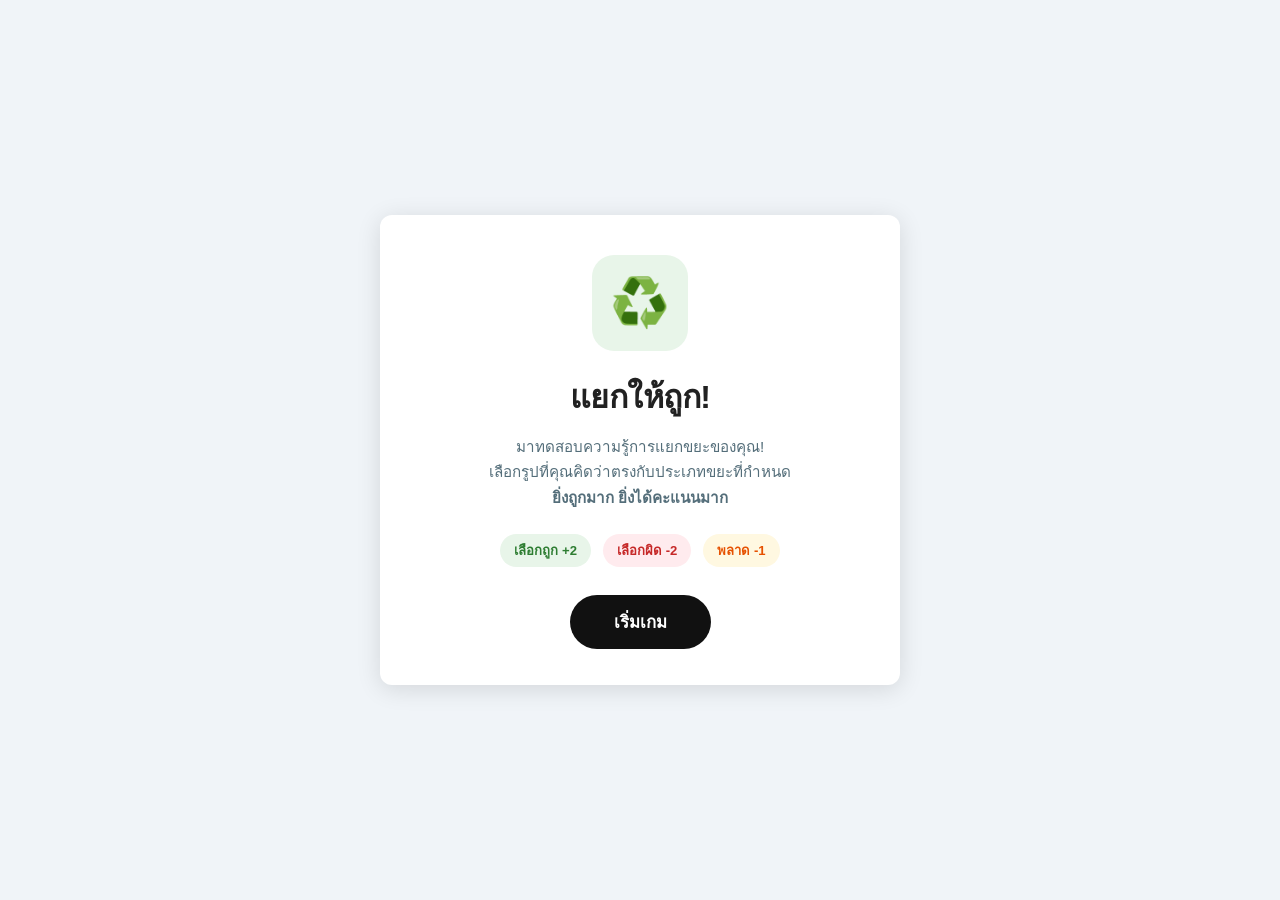
<file: index.html>
<!DOCTYPE html>
<html lang="th">
<head>
  <meta charset="UTF-8" />
  <meta name="viewport" content="width=device-width, initial-scale=1.0" />
  <title>แยกให้ถูก! - </title>
  <link rel="stylesheet" href="style.css" />
</head>
<body>

  <!-- ══════════════════════════════════════════
       หน้า 1: START SCREEN
  ══════════════════════════════════════════ -->
  <div id="start-screen" class="screen active">
    <div class="start-card">
      <div class="logo-wrap">
        <span class="logo-emoji">♻️</span>
      </div>
      <h1 class="game-title">แยกให้ถูก!</h1>
      <p class="game-desc">
        มาทดสอบความรู้การแยกขยะของคุณ!<br />
        เลือกรูปที่คุณคิดว่าตรงกับประเภทขยะที่กำหนด<br />
        <strong>ยิ่งถูกมาก ยิ่งได้คะแนนมาก</strong>
      </p>
      <div class="score-legend">
        <div class="legend-item correct">เลือกถูก&nbsp;<span>+2</span></div>
        <div class="legend-item wrong">เลือกผิด&nbsp;<span>-2</span></div>
        <div class="legend-item missed">พลาด&nbsp;<span>-1</span></div>
      </div>
      <button id="btn-start" class="btn btn-primary btn-lg">เริ่มเกม</button>
      <div id="loading-msg" class="loading-msg hidden">
        <span class="spinner"></span> กำลังโหลดโจทย์…
      </div>
    </div>
  </div>

  <!-- ══════════════════════════════════════════
       หน้า 2: GAME SCREEN
  ══════════════════════════════════════════ -->
  <div id="game-screen" class="screen">
    <div class="captcha-card">

      <!-- Header -->
      <div class="captcha-header">
        <div class="captcha-prompt">
          <span class="prompt-label">เลือกทุกช่องที่เป็น</span>
          <span id="question-text" class="prompt-question">ขยะอินทรีย์</span>
        </div>
        <div class="captcha-meta">
          <div class="round-badge">รอบ <span id="round-current">1</span>/<span id="round-total">1</span></div>
          <div class="score-display">คะแนน: <strong id="score-display">0</strong></div>
        </div>
      </div>

      <!-- Image Grid -->
      <div id="image-grid" class="image-grid"></div>

      <!-- Footer -->
      <div class="captcha-footer">
        <div class="footer-left">
          <button id="btn-info" class="btn-icon" title="วิธีเล่น">ℹ️</button>
        </div>
        <button id="btn-confirm" class="btn btn-confirm">ยืนยัน</button>
      </div>

    </div>
  </div>

  <!-- ══════════════════════════════════════════
       หน้า 3: ROUND RESULT SCREEN
  ══════════════════════════════════════════ -->
  <div id="result-screen" class="screen">
    <div class="result-card">
      <h2 class="result-title">ผลรอบที่ <span id="result-round-num">1</span></h2>
      <p class="result-category">หมวด: <strong id="result-category-text">ขยะอินทรีย์</strong></p>

      <div id="result-items" class="result-items"></div>

      <div class="result-summary">
        <span>คะแนนรอบนี้: </span>
        <strong id="result-round-score" class="round-score-val">0</strong>
      </div>

      <button id="btn-next" class="btn btn-primary">รอบถัดไป ›</button>
    </div>
  </div>

  <!-- ══════════════════════════════════════════
       หน้า 4: FINAL SCREEN (ลงทะเบียน + Leaderboard)
  ══════════════════════════════════════════ -->
  <div id="final-screen" class="screen">
    <div class="final-card">
      <div class="final-top">
        <div class="trophy">🏆</div>
        <h2 class="final-title">จบเกม!</h2>
        <div class="final-score-box">
          <div class="final-score-num" id="final-score">0</div>
          <div class="final-score-label">คะแนน</div>
        </div>
        <div class="final-stats">
          <span class="stat correct">✅ ถูก: <strong id="stat-correct">0</strong></span>
          <span class="stat wrong">❌ ผิด: <strong id="stat-wrong">0</strong></span>
          <span class="stat missed">⚠️ พลาด: <strong id="stat-missed">0</strong></span>
        </div>
      </div>

      <!-- ฟอร์มบันทึกคะแนน -->
      <div id="register-form" class="register-form">
        <h3>บันทึกคะแนนของคุณ</h3>
        <div class="form-group">
          <label for="input-name">ชื่อ</label>
          <input id="input-name" type="text" placeholder="ชื่อ-นามสกุล" maxlength="50" />
        </div>
        <div class="form-group">
          <label for="input-phone">เบอร์โทรศัพท์</label>
          <input id="input-phone" type="tel" placeholder="0812345678" maxlength="10" pattern="[0-9]{10}" />
        </div>
        <div id="form-error" class="form-error hidden"></div>
        <button id="btn-save" class="btn btn-primary btn-full">บันทึกคะแนน</button>
        <button id="btn-anonymous" class="btn btn-outline btn-full">ไม่ระบุตัวตน</button>
        <div id="save-loading" class="loading-msg hidden">
          <span class="spinner"></span> กำลังบันทึก…
        </div>
      </div>

      <!-- Leaderboard -->
      <div id="leaderboard-section" class="leaderboard-section hidden">
        <div id="player-rank-msg" class="player-rank-msg hidden"></div>
        <h3>🏅 Top 10</h3>
        <ol id="leaderboard-list" class="leaderboard-list"></ol>
        <button id="btn-replay" class="btn btn-outline btn-full">เล่นอีกครั้ง</button>
      </div>
    </div>
  </div>

  <!-- ══════════════════════════════════════════
       MODAL: วิธีเล่น
  ══════════════════════════════════════════ -->
  <div id="info-modal" class="modal-overlay hidden">
    <div class="modal-box">
      <h3>วิธีเล่น</h3>
      <ul>
        <li>อ่านโจทย์ด้านบน เช่น <em>"เลือกทุกช่องที่เป็น ขยะอินทรีย์"</em></li>
        <li>คลิกรูปที่คิดว่าตรงกับประเภทที่ถาม (คลิกซ้ำเพื่อยกเลิก)</li>
        <li>กด <strong>ยืนยัน</strong> เพื่อส่งคำตอบ</li>
        <li>เลือกถูก <span class="badge-correct">+2</span>, เลือกผิด <span class="badge-wrong">-1</span>, พลาดรูปที่ถูก <span class="badge-missed">-1</span></li>
      </ul>
      <button id="btn-close-info" class="btn btn-outline">ปิด</button>
    </div>
  </div>

  <script src="app.js"></script>
</body>
</html>
</file>
<file: style.css>
/* ── Reset & Base ─────────────────────────────────────────── */
*, *::before, *::after { box-sizing: border-box; margin: 0; padding: 0; }

:root {
  --green:    #2E7D32;
  --green-lt: #4CAF50;
  --blue:     #1565C0;
  --red:      #C62828;
  --orange:   #E65100;
  --grey:     #546E7A;
  --bg:       #f0f4f8;
  --card-bg:  #ffffff;
  --text:     #212121;
  --text-sub: #546E7A;
  --radius:   12px;
  --shadow:   0 4px 24px rgba(0,0,0,.12);
  --trans:    .18s ease;
}

body {
  font-family: 'Segoe UI', 'Noto Sans Thai', sans-serif;
  background: var(--bg);
  color: var(--text);
  min-height: 100vh;
  display: flex;
  align-items: center;
  justify-content: center;
  padding: 16px;
}

/* ── Screens ──────────────────────────────────────────────── */
.screen { display: none; width: 100%; max-width: 520px; animation: fadeIn .25s ease; }
.screen.active { display: flex; justify-content: center; }

@keyframes fadeIn { from { opacity: 0; transform: translateY(10px); } to { opacity: 1; transform: none; } }

/* ══════════════════════════════════════════
   SCREEN 1 — START
══════════════════════════════════════════ */
.start-card {
  background: var(--card-bg);
  border-radius: var(--radius);
  box-shadow: var(--shadow);
  padding: 40px 32px 36px;
  text-align: center;
  width: 100%;
}

.logo-wrap {
  width: 96px; height: 96px;
  background: #e8f5e9;
  border-radius: 22px;
  display: flex; align-items: center; justify-content: center;
  margin: 0 auto 20px;
}
.logo-img   { width: 64px; height: 64px; object-fit: contain; }
.logo-emoji { font-size: 3rem; line-height: 1; }

.game-title { font-size: 2rem; font-weight: 800; letter-spacing: -.5px; margin-bottom: 12px; }

.game-desc {
  font-size: .95rem; color: var(--text-sub);
  line-height: 1.65; margin-bottom: 24px;
}

.score-legend {
  display: flex; justify-content: center; gap: 12px;
  margin-bottom: 28px; flex-wrap: wrap;
}
.legend-item {
  padding: 6px 14px; border-radius: 20px;
  font-size: .82rem; font-weight: 600;
}
.legend-item.correct { background: #e8f5e9; color: var(--green); }
.legend-item.wrong   { background: #ffebee; color: var(--red); }
.legend-item.missed  { background: #fff8e1; color: var(--orange); }

/* ══════════════════════════════════════════
   SCREEN 2 — GAME
══════════════════════════════════════════ */
.captcha-card {
  background: var(--card-bg);
  border-radius: var(--radius);
  box-shadow: var(--shadow);
  overflow: hidden;
  width: 100%;
  border: 1.5px solid #e0e0e0;
}

/* Header */
.captcha-header {
  background: var(--green);
  color: #fff;
  padding: 14px 16px 12px;
  display: flex;
  justify-content: space-between;
  align-items: flex-start;
  gap: 12px;
}
.captcha-prompt { flex: 1; }
.prompt-label   { display: block; font-size: .78rem; opacity: .85; margin-bottom: 2px; }
.prompt-question { font-size: 1.45rem; font-weight: 800; line-height: 1.2; }

.captcha-meta { text-align: right; flex-shrink: 0; }
.round-badge {
  font-size: .78rem; background: rgba(255,255,255,.2);
  border-radius: 20px; padding: 3px 10px; margin-bottom: 4px;
}
.score-display { font-size: .9rem; font-weight: 700; }

/* Image Grid */
.image-grid {
  display: grid;
  gap: 2px;
  background: #e0e0e0;
}
.image-grid.cols-3 { grid-template-columns: repeat(3, 1fr); }
.image-grid.cols-4 { grid-template-columns: repeat(4, 1fr); }

.grid-cell {
  position: relative;
  aspect-ratio: 1;
  cursor: pointer;
  overflow: hidden;
  background: #f5f5f5;
  transition: filter var(--trans);
}
.grid-cell img {
  width: 100%; height: 100%;
  object-fit: cover;
  display: block;
  transition: transform var(--trans);
  pointer-events: none;
}
.grid-cell:hover img { transform: scale(1.04); }

/* Selected state */
.grid-cell.selected::after {
  content: '✓';
  position: absolute; inset: 0;
  background: rgba(46,125,50,.55);
  color: #fff;
  font-size: 2.2rem;
  font-weight: 900;
  display: flex; align-items: center; justify-content: center;
  border: 3px solid var(--green-lt);
}

/* Image label */
.grid-cell .cell-label {
  position: absolute; bottom: 0; left: 0; right: 0;
  background: rgba(0,0,0,.55);
  color: #fff;
  font-size: .68rem;
  padding: 3px 6px;
  text-align: center;
  opacity: 0;
  transition: opacity var(--trans);
  pointer-events: none;
}
.grid-cell:hover .cell-label { opacity: 1; }

/* Footer */
.captcha-footer {
  padding: 12px 16px;
  display: flex;
  justify-content: space-between;
  align-items: center;
  border-top: 1px solid #eeeeee;
}
.btn-icon {
  background: none; border: none; cursor: pointer;
  font-size: 1.3rem; padding: 4px;
  opacity: .7; transition: opacity var(--trans);
}
.btn-icon:hover { opacity: 1; }

.btn-confirm {
  background: var(--green);
  color: #fff;
  border: none;
  border-radius: 24px;
  padding: 10px 32px;
  font-size: 1rem;
  font-weight: 700;
  cursor: pointer;
  transition: background var(--trans), transform var(--trans);
}
.btn-confirm:hover  { background: #1b5e20; }
.btn-confirm:active { transform: scale(.97); }

/* ══════════════════════════════════════════
   SCREEN 3 — ROUND RESULT
══════════════════════════════════════════ */
.result-card {
  background: var(--card-bg);
  border-radius: var(--radius);
  box-shadow: var(--shadow);
  padding: 28px 24px 32px;
  width: 100%;
}
.result-title { font-size: 1.35rem; font-weight: 800; margin-bottom: 4px; }
.result-category { color: var(--text-sub); font-size: .9rem; margin-bottom: 20px; }

.result-items {
  display: flex; flex-direction: column; gap: 8px;
  margin-bottom: 20px;
  max-height: 340px; overflow-y: auto;
}
.result-item {
  display: flex; align-items: center; gap: 10px;
  padding: 8px 12px;
  border-radius: 8px;
  font-size: .9rem;
}
.result-item img {
  width: 48px; height: 48px; object-fit: cover;
  border-radius: 6px; flex-shrink: 0;
}
.result-item.item-correct { background: #e8f5e9; }
.result-item.item-wrong   { background: #ffebee; }
.result-item.item-missed  { background: #fff8e1; }
.result-item.item-ok      { background: #f5f5f5; }

.item-icon  { font-size: 1.1rem; flex-shrink: 0; }
.item-name  { flex: 1; }
.item-delta {
  font-weight: 700; font-size: .9rem; flex-shrink: 0;
  min-width: 36px; text-align: right;
}
.item-delta.pos { color: var(--green); }
.item-delta.neg { color: var(--red); }
.item-delta.zer { color: var(--text-sub); }

.result-summary {
  border-top: 1px solid #eee;
  padding-top: 14px;
  font-size: 1rem;
  margin-bottom: 20px;
}
.round-score-val {
  font-size: 1.4rem;
  margin-left: 6px;
}

/* ══════════════════════════════════════════
   SCREEN 4 — FINAL
══════════════════════════════════════════ */
.final-card {
  background: var(--card-bg);
  border-radius: var(--radius);
  box-shadow: var(--shadow);
  padding: 32px 28px 36px;
  width: 100%;
}
.final-top { text-align: center; margin-bottom: 28px; }
.trophy { font-size: 3rem; margin-bottom: 8px; }
.final-title { font-size: 1.6rem; font-weight: 800; margin-bottom: 16px; }

.final-score-box {
  display: inline-block;
  background: #e8f5e9;
  border-radius: 16px;
  padding: 16px 32px;
  margin-bottom: 16px;
}
.final-score-num { font-size: 3rem; font-weight: 900; color: var(--green); line-height: 1; }
.final-score-label { font-size: .85rem; color: var(--text-sub); margin-top: 4px; }

.final-stats {
  display: flex; justify-content: center; gap: 16px;
  flex-wrap: wrap; font-size: .88rem;
}
.final-stats .stat { padding: 4px 12px; border-radius: 20px; background: #f5f5f5; }

/* Register form */
.register-form h3 { font-size: 1rem; margin-bottom: 16px; }
.form-group { margin-bottom: 14px; }
.form-group label {
  display: block; font-size: .82rem;
  font-weight: 600; color: var(--text-sub); margin-bottom: 5px;
}
.form-group input {
  width: 100%;
  padding: 11px 14px;
  border: 1.5px solid #cfd8dc;
  border-radius: 8px;
  font-size: .95rem;
  transition: border-color var(--trans);
  outline: none;
}
.form-group input:focus { border-color: var(--green); }
.form-error {
  background: #ffebee; color: var(--red);
  padding: 8px 12px; border-radius: 8px;
  font-size: .85rem; margin-bottom: 12px;
}

/* Leaderboard */
.leaderboard-section { margin-top: 24px; }
.leaderboard-section h3 { font-size: 1rem; margin-bottom: 12px; }
.leaderboard-list { padding-left: 0; list-style: none; }
.leaderboard-list li {
  display: flex; align-items: center; justify-content: space-between;
  padding: 9px 12px;
  border-radius: 8px;
  font-size: .9rem;
  border-bottom: 1px solid #f5f5f5;
}
.leaderboard-list li:nth-child(1) { background: #fff9c4; font-weight: 700; }
.leaderboard-list li:nth-child(2) { background: #f5f5f5; }
.leaderboard-list li:nth-child(3) { background: #fbe9e7; }
.lb-rank  { width: 28px; font-weight: 700; color: var(--text-sub); }
.lb-name  { flex: 1; }
.lb-score { font-weight: 700; color: var(--green); }
.lb-tie   { font-size: .78rem; font-weight: 400; color: var(--grey); }

.player-rank-msg {
  background: #e8f5e9;
  color: #2E7D32;
  border-radius: 10px;
  padding: 12px 16px;
  font-size: .95rem;
  font-weight: 700;
  text-align: center;
  margin-bottom: 16px;
}

/* ══════════════════════════════════════════
   SHARED BUTTONS
══════════════════════════════════════════ */
.btn {
  display: inline-block; cursor: pointer;
  border: none; border-radius: 28px;
  font-weight: 700; font-size: .95rem;
  transition: background var(--trans), transform var(--trans), opacity var(--trans);
  padding: 12px 28px;
}
.btn:active { transform: scale(.97); }

.btn-primary  { background: #111; color: #fff; }
.btn-primary:hover { background: #333; }

.btn-outline  { background: transparent; color: #333; border: 2px solid #ccc; }
.btn-outline:hover { border-color: #888; }

.btn-lg   { padding: 14px 44px; font-size: 1.05rem; }
.btn-full { display: block; width: 100%; text-align: center; }

/* ══════════════════════════════════════════
   MODAL
══════════════════════════════════════════ */
.modal-overlay {
  position: fixed; inset: 0;
  background: rgba(0,0,0,.45);
  display: flex; align-items: center; justify-content: center;
  z-index: 999; padding: 16px;
}
.modal-box {
  background: #fff; border-radius: 14px;
  padding: 28px 24px; max-width: 380px; width: 100%;
  box-shadow: 0 8px 32px rgba(0,0,0,.2);
}
.modal-box h3 { margin-bottom: 14px; font-size: 1.1rem; }
.modal-box ul { padding-left: 18px; line-height: 1.9; font-size: .9rem; margin-bottom: 20px; }
.badge-correct { background:#e8f5e9; color:var(--green); padding:1px 7px; border-radius:10px; font-size:.8rem; font-weight:700; }
.badge-wrong   { background:#ffebee; color:var(--red);   padding:1px 7px; border-radius:10px; font-size:.8rem; font-weight:700; }
.badge-missed  { background:#fff8e1; color:var(--orange);padding:1px 7px; border-radius:10px; font-size:.8rem; font-weight:700; }

/* ══════════════════════════════════════════
   UTILITIES
══════════════════════════════════════════ */
.hidden { display: none !important; }

.loading-msg {
  display: flex; align-items: center; gap: 8px;
  justify-content: center; margin-top: 14px;
  color: var(--text-sub); font-size: .88rem;
}
.spinner {
  width: 16px; height: 16px;
  border: 2px solid #ccc;
  border-top-color: var(--green);
  border-radius: 50%;
  animation: spin .7s linear infinite;
  flex-shrink: 0;
}
@keyframes spin { to { transform: rotate(360deg); } }

/* ── Responsive ──────────────────────────────────────────── */
@media (max-width: 400px) {
  .start-card, .result-card, .final-card { padding: 24px 16px; }
  .captcha-footer { padding: 10px 12px; }
  .prompt-question { font-size: 1.2rem; }
}
</file>
